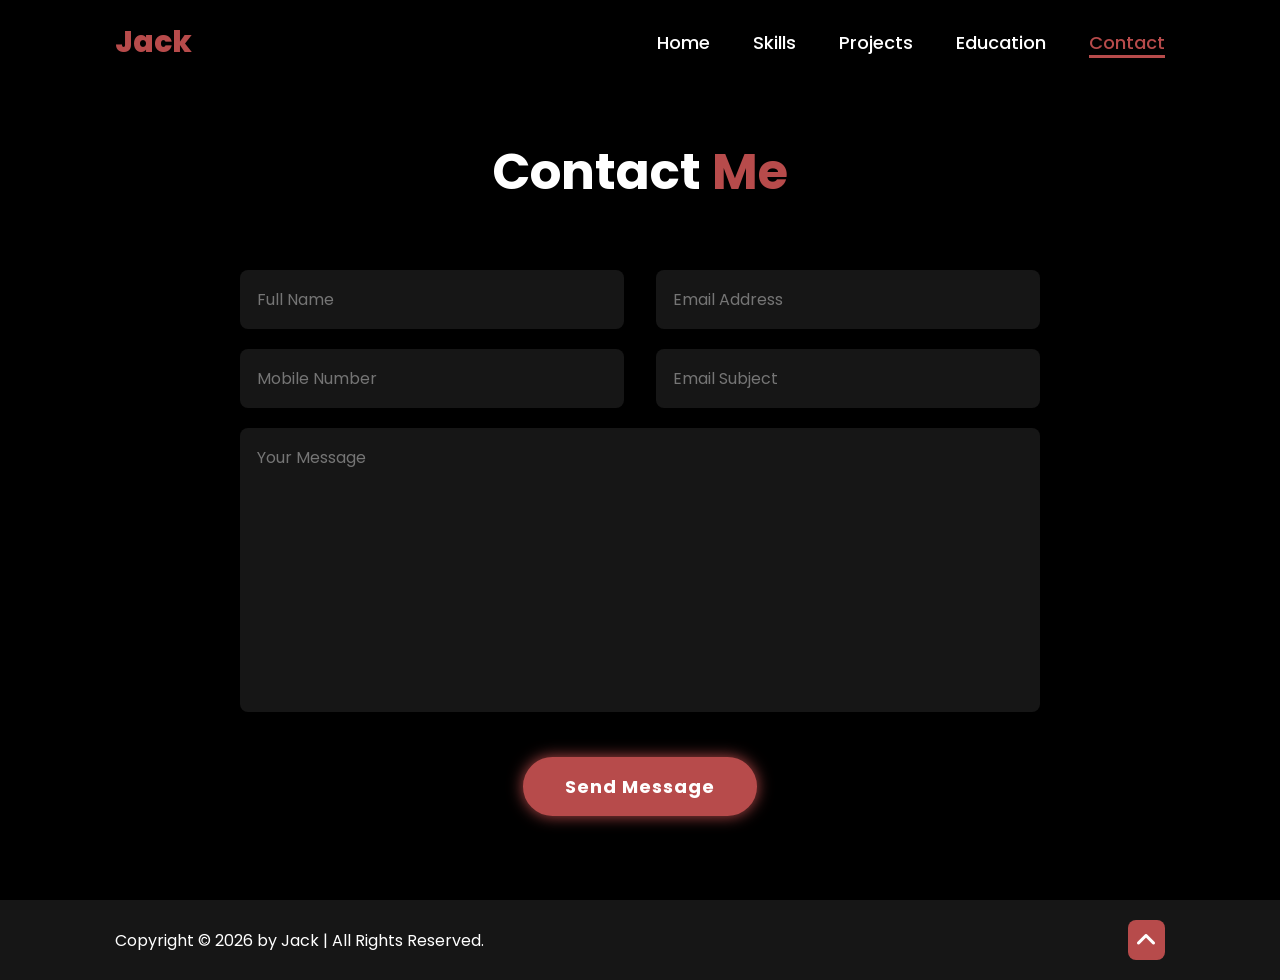
<file: contact.html>
<!DOCTYPE html>
<html lang="en">
<head>
    <meta charset="UTF-8">
    <meta name="viewport" content="width=device-width, initial-scale=1.0">
    <link rel="stylesheet" href="https://cdnjs.cloudflare.com/ajax/libs/font-awesome/6.5.2/css/all.min.css">
    <link rel="stylesheet" href="css/styles.css">
    <title>Portfolio Website</title>
</head>
<body>
    <header>
        <a href="#"class="logo">Jack</a>
        <nav>
            <a href="index.html">Home</a>
            <a href="skills.html">Skills</a>
            <a href="projects.html">Projects</a>
            <a href="education.html">Education</a>
            <a href="contact.html"class="active">Contact</a>
        </nav>
    </header>

  <section class="contact" id="contact">
    <h2 class="heading">Contact <span>Me</span></h2>

    <form action="https://formspree.io/f/xkorokko" method="POST">
        <div class="input-box">
            <!-- Added name="name" and name="email" -->
            <input type="text" name="name" placeholder="Full Name" required>
            <input type="email" name="email" placeholder="Email Address" required>
        </div>
        <div class="input-box">
            <!-- Added name="number" and name="subject" -->
            <input type="number" name="number" placeholder="Mobile Number">
            <input type="text" name="subject" placeholder="Email Subject">
        </div>
        <!-- Added name="message" -->
        <textarea name="message" id="" cols="30" rows="10" placeholder="Your Message" required></textarea>
        
        <input type="submit" value="Send Message" class="btn">
    </form>
</section>

    <footer class="footer">
        <div class="footer-text">
            <p>Copyright &copy; 2026 by Jack | All Rights Reserved.</p>
        </div>
        <div class="footer-iconTop">
            <!-- Changed to #contact so it scrolls to the top of THIS page -->
            <a href="contact.html"><i class="fa-solid fa-angle-up"></i></a>
        </div>
    </footer>
    
</body>
</html>
    
</body>
</html>
</file>
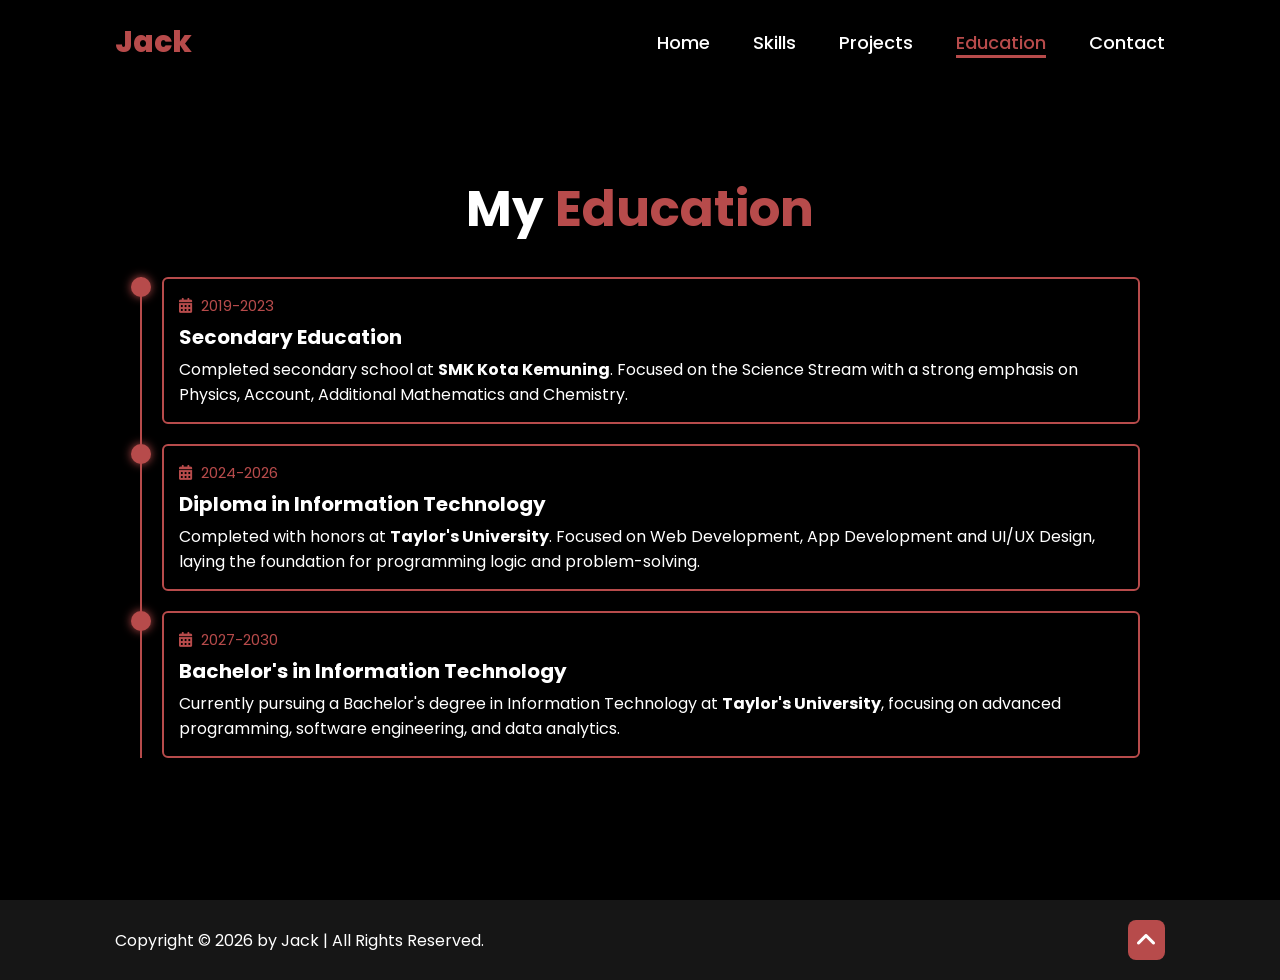
<file: education.html>
<!DOCTYPE html>
<html lang="en">
<head>
    <meta charset="UTF-8">
    <meta name="viewport" content="width=device-width, initial-scale=1.0">
    <link rel="stylesheet" href="https://cdnjs.cloudflare.com/ajax/libs/font-awesome/6.5.2/css/all.min.css">
    <link rel="stylesheet" href="css/styles.css">
    <title>Portfolio Website</title>
</head>
<body>
    <header>
        <a href="#"class="logo">Jack</a>
        <nav>
            <a href="index.html">Home</a>
            <a href="skills.html">Skills</a>
            <a href="projects.html">Projects</a>
            <a href="education.html"class="active">Education</a>
            <a href="contact.html">Contact</a>
        </nav>
    </header>
   <section class="education" id="education">
    <h2 class="heading">My <span>Education</span></h2>

    <div class="education-row">
        <div class="education-column">
            <div class="education-box">
                <!-- Education Item 1 -->
                <div class="education-content">
                    <div class="content">
                        <div class="year"><i class="fa-solid fa-calendar-days"></i> 2019-2023</div>
                        <h3>Secondary Education</h3>
                        <p>Completed secondary school at <strong>SMK Kota Kemuning</strong>. Focused on the Science Stream with a strong emphasis on Physics, Account, Additional Mathematics and Chemistry.</p>
                    </div>
                </div>

                <!-- Education Item 2 -->
                <div class="education-content">
                    <div class="content">
                        <div class="year"><i class="fa-solid fa-calendar-days"></i> 2024-2026</div>
                        <h3>Diploma in Information Technology</h3>
                        <p>Completed with honors at <strong>Taylor's University</strong>. Focused on Web Development, App Development and UI/UX Design, laying the foundation for programming logic and problem-solving.</p>
                    </div>
                </div>

                <!-- Education Item 3 -->
                <div class="education-content">
                    <div class="content">
                        <div class="year"><i class="fa-solid fa-calendar-days"></i> 2027-2030</div>
                        <h3>Bachelor's in Information Technology</h3>
                        <p>Currently pursuing a Bachelor's degree in Information Technology at <strong>Taylor's University</strong>, focusing on advanced programming, software engineering, and data analytics.</p>
                    </div>
                </div>
            </div>
        </div>
    </div>
</section>

    <footer class="footer">
        <div class="footer-text">
            <p>Copyright &copy; 2026 by Jack | All Rights Reserved.</p>
        </div>
        <div class="footer-iconTop">
            <!-- Changed to #education so it scrolls to the top of THIS page -->
            <a href="education.html"><i class="fa-solid fa-angle-up"></i></a>
        </div>
    </footer>

</body>
</html>
</file>
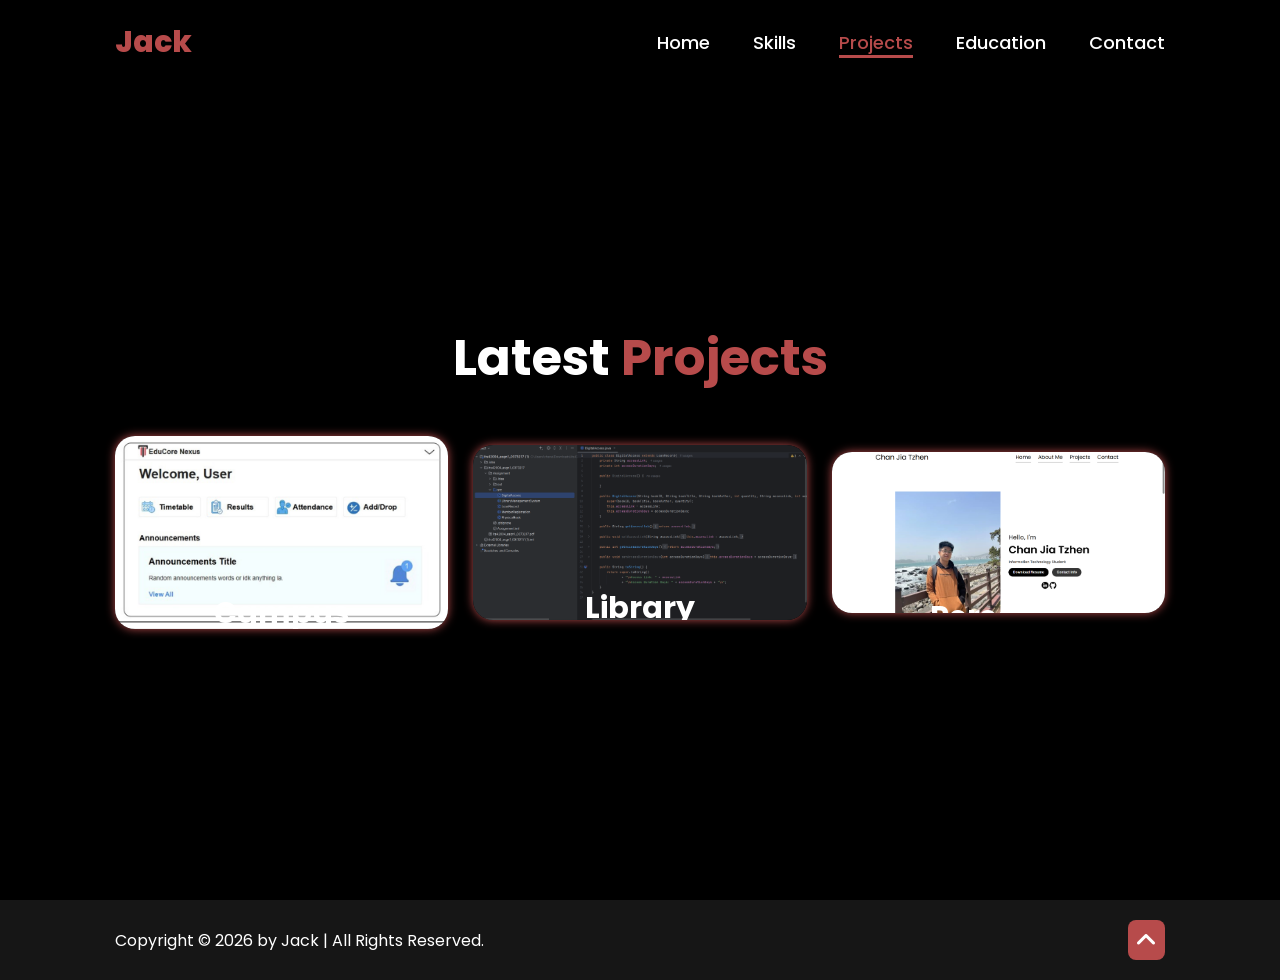
<file: projects.html>
<!DOCTYPE html>
<html lang="en">
<head>
    <meta charset="UTF-8">
    <meta name="viewport" content="width=device-width, initial-scale=1.0">
    <link rel="stylesheet" href="https://cdnjs.cloudflare.com/ajax/libs/font-awesome/6.5.2/css/all.min.css">
    <link rel="stylesheet" href="css/styles.css">
    <title>Portfolio Website</title>
</head>
<body>
    <header>
        <a href="#"class="logo">Jack</a>
        <nav>
            <a href="index.html">Home</a>
            <a href="skills.html">Skills</a>
            <a href="projects.html"class="active">Projects</a>
            <a href="education.html">Education</a>
            <a href="contact.html">Contact</a>
        </nav>
    </header>
   <section class="projects" id="projects">
    <h2 class="heading">Latest <span>Projects</span></h2>

    <div class="projects-container">
        <!-- Project 1 -->
        <div class="projects-box">
            <img src="assests/Campus Central Redesign.png" alt="Project 1">
            <div class="projects-layer">
                <h4>Campus Central Re-Design</h4>
                <p>Re-Designing our school website called "Campus Central" based on Students and Lecturers feedback.</p>
                <a href="#"><i class="fa-solid fa-up-right-from-square"></i></a>
            </div>
        </div>

        <!-- Project 2 -->
        <div class="projects-box">
            <img src="assests/Library Management Booking.png" alt="Project 2">
            <div class="projects-layer">
                <h4>Library Management System</h4>
                <p>Developed a system to manage library resources and bookings using Java.</p>
                <a href="#"><i class="fa-solid fa-up-right-from-square"></i></a>
            </div>
        </div>

        <!-- Project 3 -->
        <div class="projects-box">
            <img src="assests/Portfolio.png" alt="Project 3">
            <div class="projects-layer">
                <h4>Personal Portfolio Project</h4>
                <p>Personal Portfolio Website built with HTML, CSS, and JavaScript.</p>
                <a href="#"><i class="fa-solid fa-up-right-from-square"></i></a>
            </div>
        </div>
    </div>
    </section>
    
     <footer class="footer">
        <div class="footer-text">
            <p>Copyright &copy; 2026 by Jack | All Rights Reserved.</p>
        </div>
        <div class="footer-iconTop">
            <!-- Changed to #projects so it scrolls to the top of THIS page -->
            <a href="projects.html"><i class="fa-solid fa-angle-up"></i></a>
        </div>
    </footer>

</body>
</html>
</file>
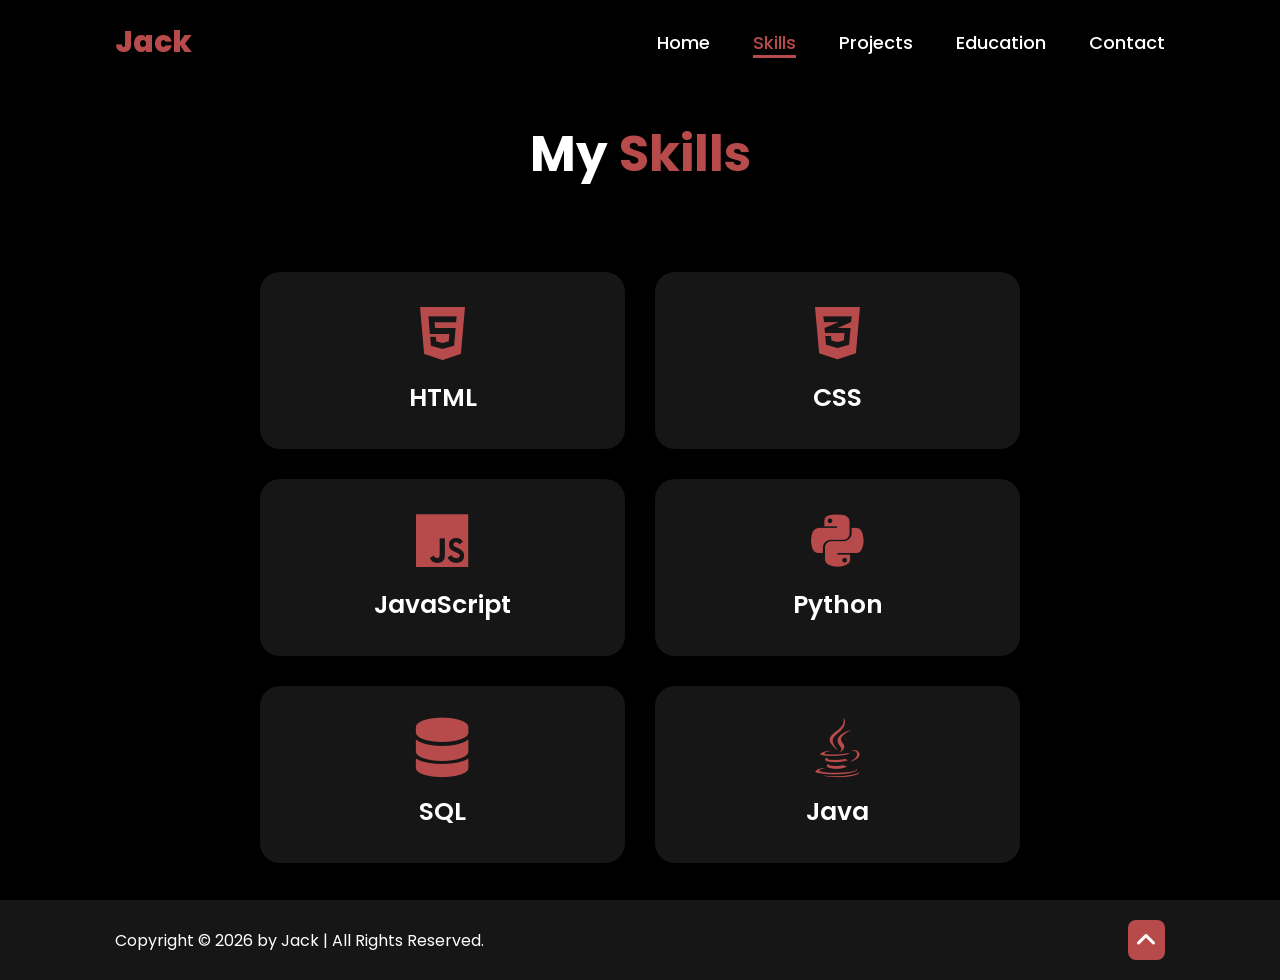
<file: skills.html>
<!DOCTYPE html>
<html lang="en">
<head>
    <meta charset="UTF-8">
    <meta name="viewport" content="width=device-width, initial-scale=1.0">
    <link rel="stylesheet" href="https://cdnjs.cloudflare.com/ajax/libs/font-awesome/6.5.2/css/all.min.css">
    <link rel="stylesheet" href="css/styles.css">
    <title>Portfolio Website</title>
</head>
<body>
    <header>
        <a href="#"class="logo">Jack</a>
        <nav>
            <a href="index.html">Home</a>
            <a href="skills.html"class="active">Skills</a>
            <a href="projects.html">Projects</a>
            <a href="education.html">Education</a>
            <a href="contact.html">Contact</a>
        </nav>
    </header>
   <section class="skills">
    <h2 class="heading">My <span>Skills</span></h2>

    <div class="skills-container">
        <div class="skills-box">
            <i class="fa-brands fa-html5"></i>
            <h3>HTML</h3>
        </div>

        <div class="skills-box">
            <i class="fa-brands fa-css3-alt"></i>
            <h3>CSS</h3>
        </div>

        <div class="skills-box">
            <i class="fa-brands fa-js"></i>
            <h3>JavaScript</h3>
        </div>

        <div class="skills-box">
            <i class="fa-brands fa-python"></i>
            <h3>Python</h3>
        </div>

        <div class="skills-box">
        <!-- Use fa-solid fa-database for SQL -->
        <i class="fa-solid fa-database"></i>
        <h3>SQL</h3>
        </div>

        <div class="skills-box">
        <i class="fa-brands fa-java"></i>
        <h3>Java</h3>
        </div>

    </div>
    </section>
    
  <footer class="footer">
        <div class="footer-text">
            <p>Copyright &copy; 2026 by Jack | All Rights Reserved.</p>
        </div>
        <div class="footer-iconTop">
            <!-- Changed to #skills so it scrolls to the top of THIS page -->
            <a href="skills.html"><i class="fa-solid fa-angle-up"></i></a>
        </div>
    </footer>

</body>
</html>
</file>
<file: css/styles.css>
@import url('https://fonts.googleapis.com/css2?family=Poppins:wght@100;200;300;400;500;600;700;800&display=swap');

*{
    margin:0;
    padding: 0;
    box-sizing: border-box;
    text-decoration: none;
    border: none;
    outline: none;
    font-family: 'Poppins', sans-serif;
}

:root {
    --main-color: #b74b4b;
}

html{
   font-size: 62.5%; 
}

body{
    width: 100%;
    min-height: 100vh;
    overflow-x: hidden;
    background-color: black;
    color: white;
}

header{
    position: fixed;
    top: 0;
    left: 0;
    width: 100%;
    padding: 2rem 9%;
    background-color: rgba(0,0,0,0.8);
    backdrop-filter: blur(10px);
    display: flex;
    justify-content: space-between;
    align-items: center;
    z-index: 100;
}

.logo{
font-size: 3rem;
color: var(--main-color);
font-weight: 800;
cursor: pointer;
transition: 0.3s ease;
}

.logo:hover{
transform: scale(1.1); /* Changed from 1,1 so it actually grows */
}

nav a{
    font-size: 1.8rem;
    color: white;
    margin-left: 4rem;
    font-weight: 500;
    transition: 0.3s ease;
}

nav a:hover, nav a.active{
    color: var(--main-color);
    border-bottom: 3px solid var(--main-color);
}

@media(max-width: 995px){
    nav{
        position: absolute;
        display: none;
        top: 0;
        right: 0;
        width: 40%;
        border-left: 3px solid var(--main-color);
        border-bottom: 3px solid var(--main-color);
        border-bottom-left-radius: 2rem;
        padding: 2rem; /* Fixed: removed 'solid' */
        background-color: #161616;
    }
    nav a{
        display: block;
        font-size: 2rem;
        margin: 3rem 0;
    }
}

section{
    min-height: 100vh;
    padding: 10rem 9% 2rem;
}

.home{
    display: flex;
    justify-content: center;
    align-items: center;
    gap: 8rem;
}

.home-content h1{
    font-size: 6rem;
    font-weight: 700;
    line-height: 1.2; /* Fixed from 700 */
}

span{
    color: var(--main-color);
}

.home-content h3{
    font-size: 4rem;
    margin-bottom: 1rem;
    font-weight: 700;
}

.home-content p{
    font-size: 1.6rem;
}

.home-img img{
    width: 32vw;
    border-radius: 50%;
    box-shadow: 0 0 25px var(--main-color); /* Fixed: replaced 'solid' with color */
    cursor: pointer;
    transition: 0.4s ease-in-out; /* Fixed: added 's' */
}

.home-img img:hover{
    box-shadow: 0 0 50px var(--main-color);
    transform: scale(1.02);
}

.home-content {
    display: flex;
    flex-direction: column;
    align-items: center;
    text-align: center;
}

.social-icons {
    display: flex;
    justify-content: center;
    gap: 1.5rem;
    margin-top: 3rem; /* Spacing above icons */
    margin-bottom: 3rem; /* Spacing below icons */
}

.social-icons a{
    display: inline-flex;
    justify-content: center;
    align-items: center;
    width: 4.5rem;
    height: 4.5rem;
    background-color: transparent;
    border: 0.2rem solid var(--main-color);
    font-size: 2rem;
    border-radius: 50%;
    margin: 3rem 1.5rem 3rem 0;
    transition: 0.3s ease;
    color: white;
}

.social-icons a:hover{ /* Fixed: matched class name and added space in transform */
    color: black;
    transform: scale(1.3) translateY(-5px);
    background-color: #b74b4b;
    box-shadow: 0 0 25px var;
}

.btn {
    display: inline-flex;      /* Ensures perfect centering */
    justify-content: center;
    align-items: center;
    padding: 1.2rem 3rem;      /* Slightly more padding for a better pill shape */
    background-color: black;
    border-radius: 4rem;
    font-size: 1.6rem;
    color: #b74b4b;
    letter-spacing: 0.1rem;    /* Reduced from 0.3 for better readability */
    font-weight: 600;
    border: 2px solid #b74b4b;
    transition: 0.3s ease;
    cursor: pointer;
}

.btn:hover {
    transform: scale(1.05);             /* Fixed: simple scale works better */
    background-color: #b74b4b;
    color: black;
    /* Fixed: 0 0 25px creates the "Glow" effect */
    box-shadow: 0 0 25px #b74b4b; 
}

.typing-text{
    font-size: 34px;
    font-weight:600;
    min-width: 280px;
}

.typing-text span{
    position: relative;
}

@media(max-width:1000px){
    .home{
        gap: 4rem;
    }
}

@media(max-width:995px){
    .home{
        flex-direction: column;
        margin: 5rem 4rem;
    }

.home.home-content h3{
    font-size: 2.5rem;
}

.home-content h1{
    font-size: 5rem;
}

.home-img img{
    width: 70vw;
    margin-top: 4rem;
}
}

/*Skills Section Styling */
.skills {
    min-height: 100vh;
    display: flex;
    flex-direction: column;
    justify-content: center;
    align-items: center;
    gap: 5rem;
}

.heading {
    font-size: 5rem;
    text-align: center;
    margin-bottom: 3rem;
}

.skills-container {
    display: grid;
    grid-template-columns: repeat(2, 1fr); /* 2 columns for a clean look */
    gap: 3rem;
    width: 100%;
    max-width: 800px;
    padding: 0 2rem;
}

.skills-box {
    background-color: #161616; /* Dark grey for depth */
    border: 2px solid transparent;
    padding: 3rem 2rem;
    border-radius: 2rem;
    display: flex;
    flex-direction: column;
    align-items: center;
    gap: 1.5rem;
    transition: 0.4s ease-in-out;
    cursor: default;
}

/* Iconic Color & Size */
.skills-box i {
    font-size: 6rem;
    color: var(--main-color);
}

.skills-box h3 {
    font-size: 2.5rem;
    font-weight: 600;
}

/* The Hover Effect - Makes it "Pop" */
.skills-box:hover {
    border-color: var(--main-color);
    transform: translateY(-10px);
    box-shadow: 0 0 25px var(--main-color);
}

/* Responsive: 1 column on small phones */
@media (max-width: 600px) {
    .skills-container {
        grid-template-columns: 1fr;
    }
}

/* --- Projects Section --- */
.projects {
    min-height: 100vh;
    display: flex;
    flex-direction: column;
    justify-content: center;
    align-items: center;
    padding: 10rem 9% 5rem;
}

.projects h2 {
    margin-bottom: 4rem;
}

.projects-container {
    display: grid;
    grid-template-columns: repeat(3, 1fr); /* 3 columns on desktop */
    align-items: center;
    gap: 2.5rem;
}

.projects-box {
    position: relative;
    border-radius: 2rem;
    box-shadow: 0 0 1rem var(--main-color);
    overflow: hidden; /* Clips the image to the rounded corners */
    display: flex;
}

.projects-box img {
    width: 100%;
    transition: .5s ease;
}

.projects-box:hover img {
    transform: scale(1.1); /* Zooms in slightly on hover */
}

/* The hidden overlay that slides up */
.projects-box .projects-layer {
    position: absolute;
    bottom: 0;
    left: 0;
    width: 100%;
    height: 100%;
    background: linear-gradient(rgba(0, 0, 0, 0.1), var(--main-color));
    display: flex;
    justify-content: center;
    align-items: center;
    flex-direction: column;
    text-align: center;
    padding: 0 4rem;
    transform: translateY(100%); /* Hides it below the box initially */
    transition: .5s ease;
}

.projects-box:hover .projects-layer {
    transform: translateY(0); /* Slides up on hover */
}

.projects-layer h4 {
    font-size: 3rem;
    color: white;
}

.projects-layer p {
    font-size: 1.6rem;
    margin: .3rem 0 1rem;
    color: white;
    font-weight: 500;
}

.projects-layer a {
    display: inline-flex;
    justify-content: center;
    align-items: center;
    width: 5rem;
    height: 5rem;
    background: white;
    border-radius: 50%;
}

.projects-layer a i {
    font-size: 2rem;
    color: black;
}

/* Responsive: 2 columns on tablets, 1 on phones */
@media (max-width: 991px) {
    .projects-container {
        grid-template-columns: repeat(2, 1fr);
    }
}

@media (max-width: 617px) {
    .projects-container {
        grid-template-columns: 1fr;
    }
}

/* --- Education Section --- */
body {
    width: 100%;
    min-height: 100vh; /* Changed from height to min-height */
    overflow-x: hidden;
    background-color: black;
    color: white;
    /* --- ADDED FOR FOOTER FIX --- */
    display: flex;
    flex-direction: column;
}

.education {
    display: flex;
    justify-content: center;
    align-items: center;
    flex-direction: column;
    min-height: 100vh; /* Changed from auto to 100vh */
    padding: 10rem 9% 5rem; /* Added top padding to clear the header */
}

.education .education-row {
    display: flex;
    flex-wrap: wrap;
    gap: 5rem;
    /* --- ADDED FOR READABILITY --- */
    max-width: 1000px; 
    width: 100%;
}

.education-column {
    flex: 1 1 40rem;
}

.education-column .education-box {
    border-left: .2rem solid var(--main-color); /* The timeline line */
}

.education-box .education-content {
    position: relative;
    padding-left: 2rem;
}

/* The Glowing Dot on the Timeline */
.education-box .education-content::before {
    content: '';
    position: absolute;
    top: 0;
    left: -1.1rem;
    width: 2rem;
    height: 2rem;
    background: var(--main-color);
    border-radius: 50%;
    box-shadow: 0 0 1rem var(--main-color);
}

.education-content .content {
    position: relative;
    padding: 1.5rem;
    border: .2rem solid var(--main-color);
    border-radius: .6rem;
    margin-bottom: 2rem;
    overflow: hidden;
    transition: .5s;
}

.education-content .content:hover {
    box-shadow: 0 0 20px var(--main-color);
    transform: translateY(-5px);
}

/* Diagonal Background Glow on Hover (Optional Pro Detail) */
.education-content .content::before {
    content: '';
    position: absolute;
    top: 0;
    left: 0;
    width: 0;
    height: 100%;
    background: rgba(183, 75, 75, 0.1);
    z-index: -1;
    transition: .5s;
}

.education-content .content:hover::before {
    width: 100%;
}

.education-content .content .year {
    font-size: 1.5rem;
    color: var(--main-color);
    padding-bottom: .5rem;
}

.education-content .content .year i {
    padding-right: .5rem;
}

.education-content .content h3 {
    font-size: 2rem;
}

.education-content .content p {
    font-size: 1.6rem;
    padding-top: .5rem;
}

/* --- Contact Section --- */
.contact {
    display: flex;
    justify-content: center;
    align-items: center;
    flex-direction: column;
    min-height: 100vh; /* Ensures it fills the screen */
    padding: 10rem 9% 5rem;
}

.contact h2 {
    margin-bottom: 5rem; /* More space like the education page */
}

.contact form {
    max-width: 80rem; /* Increased width for a better look on desktop */
    width: 100%;
    margin: 0 auto;
    text-align: center;
}

.contact form .input-box {
    display: flex;
    justify-content: space-between;
    flex-wrap: wrap;
    gap: 2rem; /* Added gap for cleaner spacing */
}

.contact form .input-box input,
.contact form textarea {
    width: 100%;
    padding: 1.5rem;
    font-size: 1.6rem;
    color: white;
    background: #161616;
    border-radius: .8rem;
    margin: 1rem 0;
    border: 2px solid transparent; /* Hidden until focused */
    transition: .3s ease;
}

/* Two columns on desktop */
.contact form .input-box input {
    width: 48%; /* Slightly adjusted for the gap */
}

.contact form textarea {
    resize: none;
}

/* --- THE GLOW FOCUS --- */
.contact form .input-box input:focus,
.contact form textarea:focus {
    border-color: var(--main-color);
    box-shadow: 0 0 15px var(--main-color);
}

/* --- MATCHING THE BUTTON STYLE --- */
.contact form .btn {
    margin-top: 3rem;
    padding: 1.4rem 4rem;
    background-color: var(--main-color);
    color: white;
    border: 2px solid var(--main-color);
    box-shadow: 0 0 15px var(--main-color);
    cursor: pointer;
    font-size: 1.8rem;
    font-weight: 700;
}

.contact form .btn:hover {
    background-color: transparent;
    color: var(--main-color);
    box-shadow: 0 0 25px var(--main-color);
    transform: scale(1.05);
}

/* Responsive: 1 column on mobile */
@media (max-width: 768px) {
    .contact form .input-box input {
        width: 100%;
    }
}

/* --- Footer Section --- */
.footer {
    display: flex;
    justify-content: space-between;
    align-items: center;
    flex-wrap: wrap;
    padding: 2rem 9%;
    background: #161616;
    /* --- ADDED TO PUSH TO BOTTOM --- */
    margin-top: auto; 
}

.footer-text p {
    font-size: 1.6rem;
}

.footer-iconTop a {
    display: inline-flex;
    justify-content: center;
    align-items: center;
    padding: .8rem;
    background: var(--main-color);
    border-radius: .8rem;
    transition: .5s ease;
}

.footer-iconTop a:hover {
    box-shadow: 0 0 1rem var(--main-color);
}

.footer-iconTop a i {
    font-size: 2.4rem;
    color: white;
}
</file>
